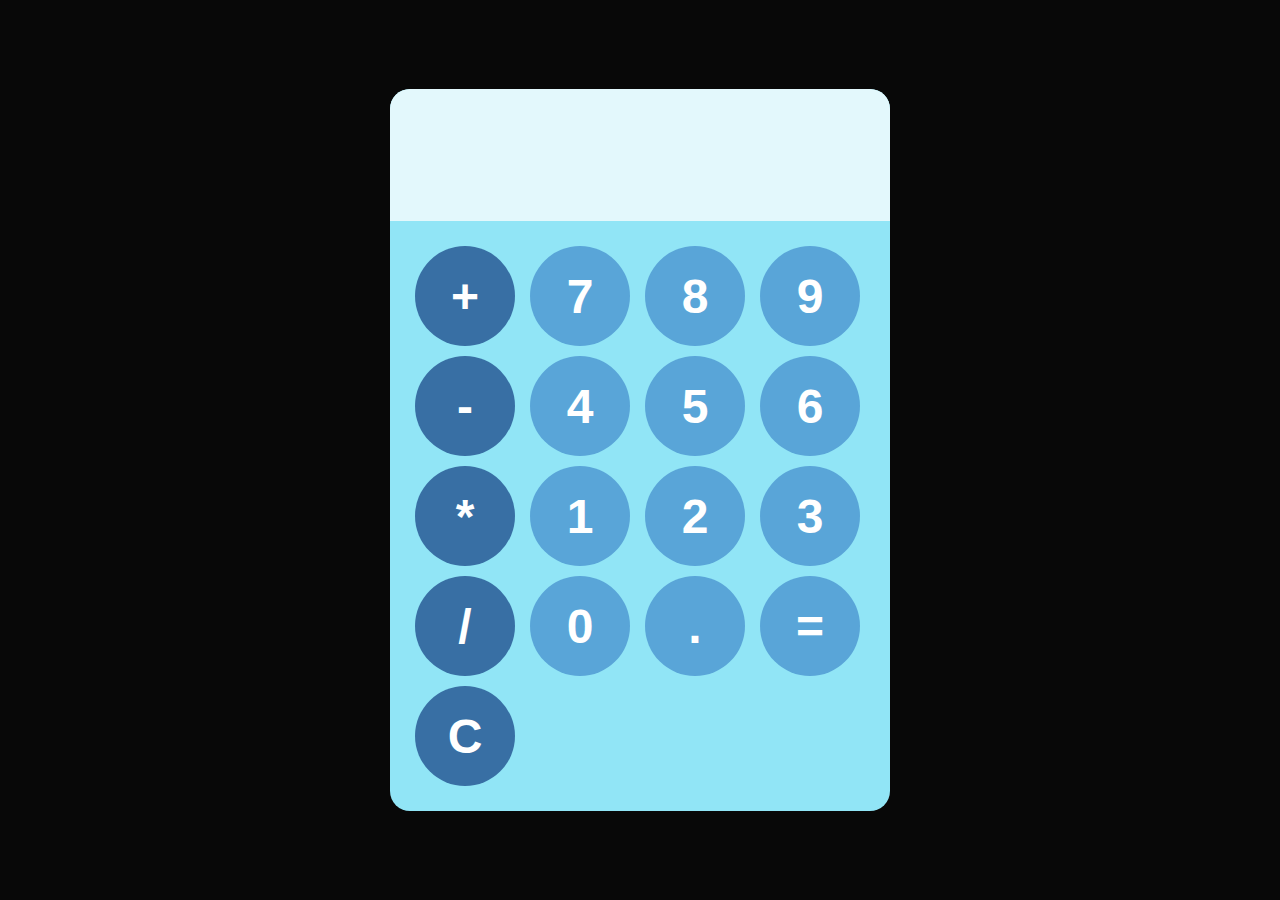
<file: index.html>
<!DOCTYPE html>
<html lang="en">
<head>
    <meta charset="UTF-8">
    <meta name="viewport" content="width=device-width, initial-scale=1.0">
    <title>Document</title>
    <link rel="stylesheet" href="styles.css">
</head>
<body>
<div id="calculator">
 <input id="display" readonly>
    <div id="keys">
        <button onclick="appendToDisplay('+')"  class="operator-btn">+</button>
        <button onclick="appendToDisplay('7')">7</button>
        <button onclick="appendToDisplay('8')">8</button>
        <button onclick="appendToDisplay('9')">9</button>
        <button onclick="appendToDisplay('-')"class="operator-btn">-</button>
        <button onclick="appendToDisplay('4')">4</button>
        <button onclick="appendToDisplay('5')">5</button>
        <button onclick="appendToDisplay('6')">6</button>
        <button onclick="appendToDisplay('*')"class="operator-btn">*</button>
        <button onclick="appendToDisplay('1')">1</button>
        <button onclick="appendToDisplay('2')">2</button>
        <button onclick="appendToDisplay('3')">3</button>
        <button onclick="appendToDisplay('/')"class="operator-btn">/</button>
        <button onclick="appendToDisplay('0')">0</button>
        <button onclick="appendToDisplay('.')">.</button>
        <button onclick="calculate()">=</button>
        <button onclick="clearDisplay()"class="operator-btn">C</button>
    </div>
</div>
    <script src="index.js"></script>
</body>
</html>
</file>
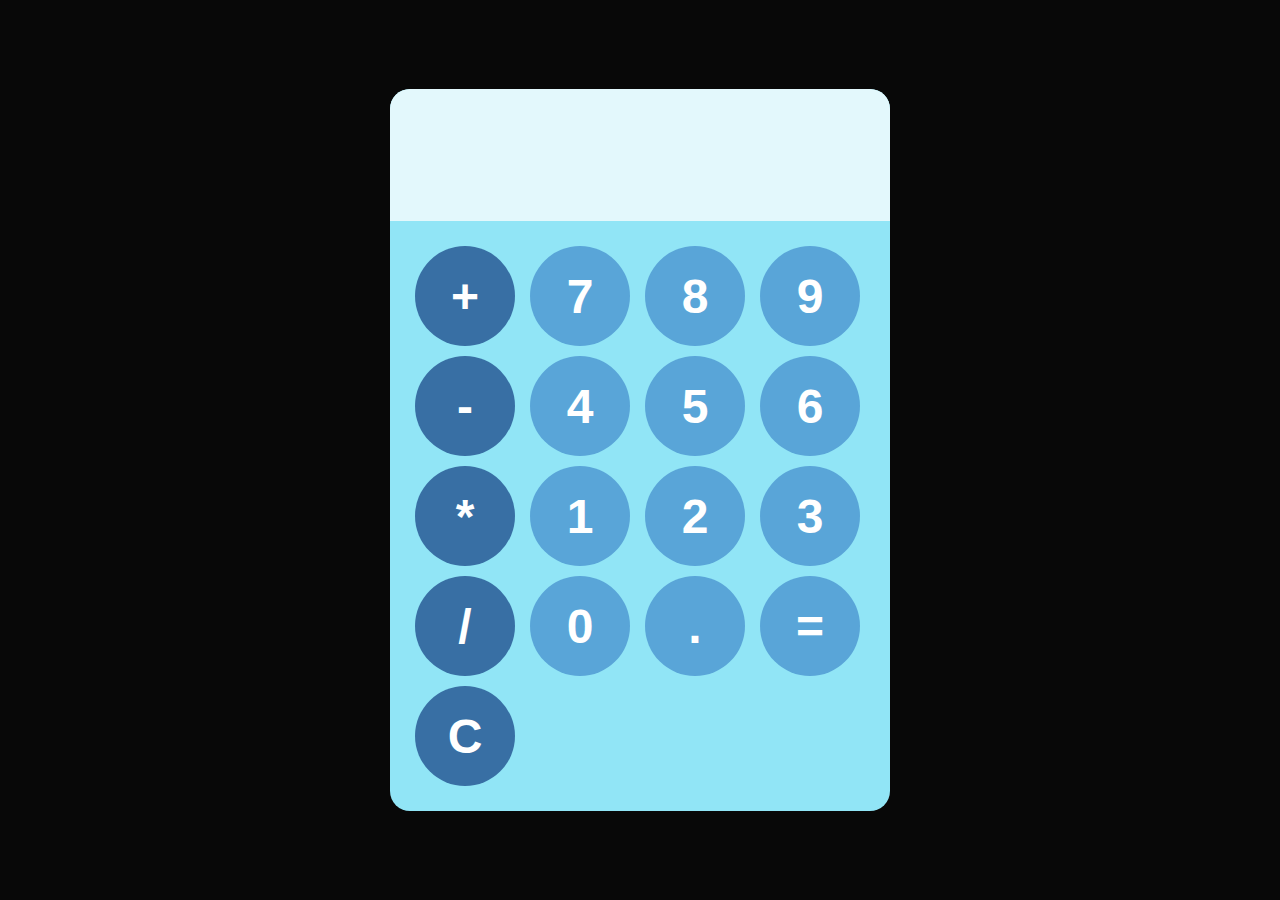
<file: html.html>
<!DOCTYPE html>
<html lang="en">
<head>
    <meta charset="UTF-8">
    <meta name="viewport" content="width=device-width, initial-scale=1.0">
    <title>Document</title>
    <link rel="stylesheet" href="styles.css">
</head>
<body>
<div id="calculator">
 <input id="display" readonly>
    <div id="keys">
        <button onclick="appendToDisplay('+')"  class="operator-btn">+</button>
        <button onclick="appendToDisplay('7')">7</button>
        <button onclick="appendToDisplay('8')">8</button>
        <button onclick="appendToDisplay('9')">9</button>
        <button onclick="appendToDisplay('-')"class="operator-btn">-</button>
        <button onclick="appendToDisplay('4')">4</button>
        <button onclick="appendToDisplay('5')">5</button>
        <button onclick="appendToDisplay('6')">6</button>
        <button onclick="appendToDisplay('*')"class="operator-btn">*</button>
        <button onclick="appendToDisplay('1')">1</button>
        <button onclick="appendToDisplay('2')">2</button>
        <button onclick="appendToDisplay('3')">3</button>
        <button onclick="appendToDisplay('/')"class="operator-btn">/</button>
        <button onclick="appendToDisplay('0')">0</button>
        <button onclick="appendToDisplay('.')">.</button>
        <button onclick="calculate()">=</button>
        <button onclick="clearDisplay()"class="operator-btn">C</button>
    </div>
</div>
    <script src="index.js"></script>
</body>
</html>
</file>
<file: styles.css>
body {
    margin: 0;
    display: flex;
    justify-content: center; /* horizontal */
    align-items: center; /* vertical */
    height: 100vh;
    background-color: rgb(8, 8, 8);
}

#calculator{
    font-family: Arial, Helvetica, sans-serif;
    background-color: #91E5F6;
    border-radius: 20px;
    max-width: 500px;
    overflow: hidden; /* nao vai passar os dados da calc pra fora */
}
#display{
    width: 500px;
    padding: 20px;
    font-size: 5rem;
    text-align: left;
    border: none;
    background-color: #e3f8fc;
    color: rgb(53, 53, 53)
}
#keys{
  display: grid;
  grid-template-columns: repeat(4, 1fr); 
/* Fr é pra fraction unit, significa que cada coluna é pra ter um espaço igual */
  gap: 10px;
  padding: 25px;
}

button {
 width: 100px;
 height: 100px;
 border-radius: 50px;
 border: none;
 background-color: #59A5D8;
 color: white;
 font-size: 3rem;
 font-weight: bold;
 cursor: pointer;
}

button:hover{background-color: #5fc6f7;}
button:active {background-color: #469bc3;}

.operator-btn{
    background-color: #386FA4;  
}
.operator-btn:hover{
    background-color: #386FA4;  
}
.operator-btn:active{
    background-color: #133C55;  
}
</file>
